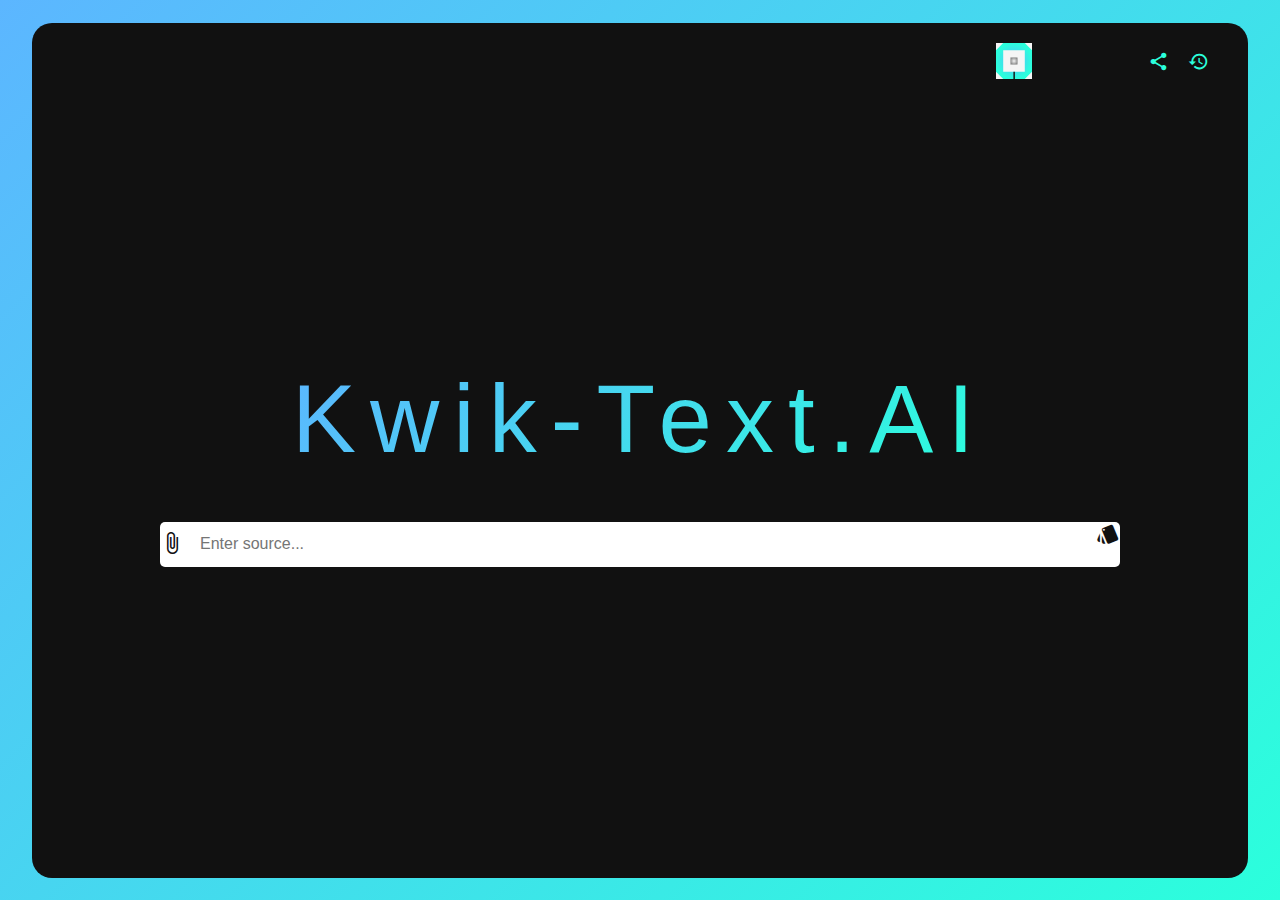
<file: kwik-txt.ai/index.html>
<!DOCTYPE html>
<html lang="en">

<head>
    <meta charset="UTF-8">
    <meta name="viewport" content="width=device-width, initial-scale=1.0">
    <title>KwikTxt AI</title>
    <link rel="stylesheet" href="styles.css">
    <link href="https://fonts.googleapis.com/css2?family=Inter:wght@400;500;600;700&display=swap" rel="stylesheet">
    <style>
        @import url('https://fonts.googleapis.com/css2?family=Jersey+10&family=Montserrat+Underline:ital,wght@0,100..900;1,100..900&display=swap');
    </style>
    <link href="https://fonts.googleapis.com/icon?family=Material+Icons" rel="stylesheet">
</head>

<body>
    <div class="container">
        <div class="wrapper">
            <div class="top">
                <a href="#" class="company-logo"><img src="/kwik-txt.ai/img/j0.svg" alt="j0.ai"></a>
                <i class="material-icons">ios_share</i>
                <i class="material-icons">history</i>
            </div>
            <div class="content">
            <h1>Kwik-Text.AI</h1>
                <div class="search">
                    <i class="material-icons" id="attach">attach_file</i>
                    <input type="text" placeholder="Enter source...">
                    <i class="material-icons" id="style">styler</i>
                </div>
            </div>
        </div>
    </div>
</body>
</html>
</file>
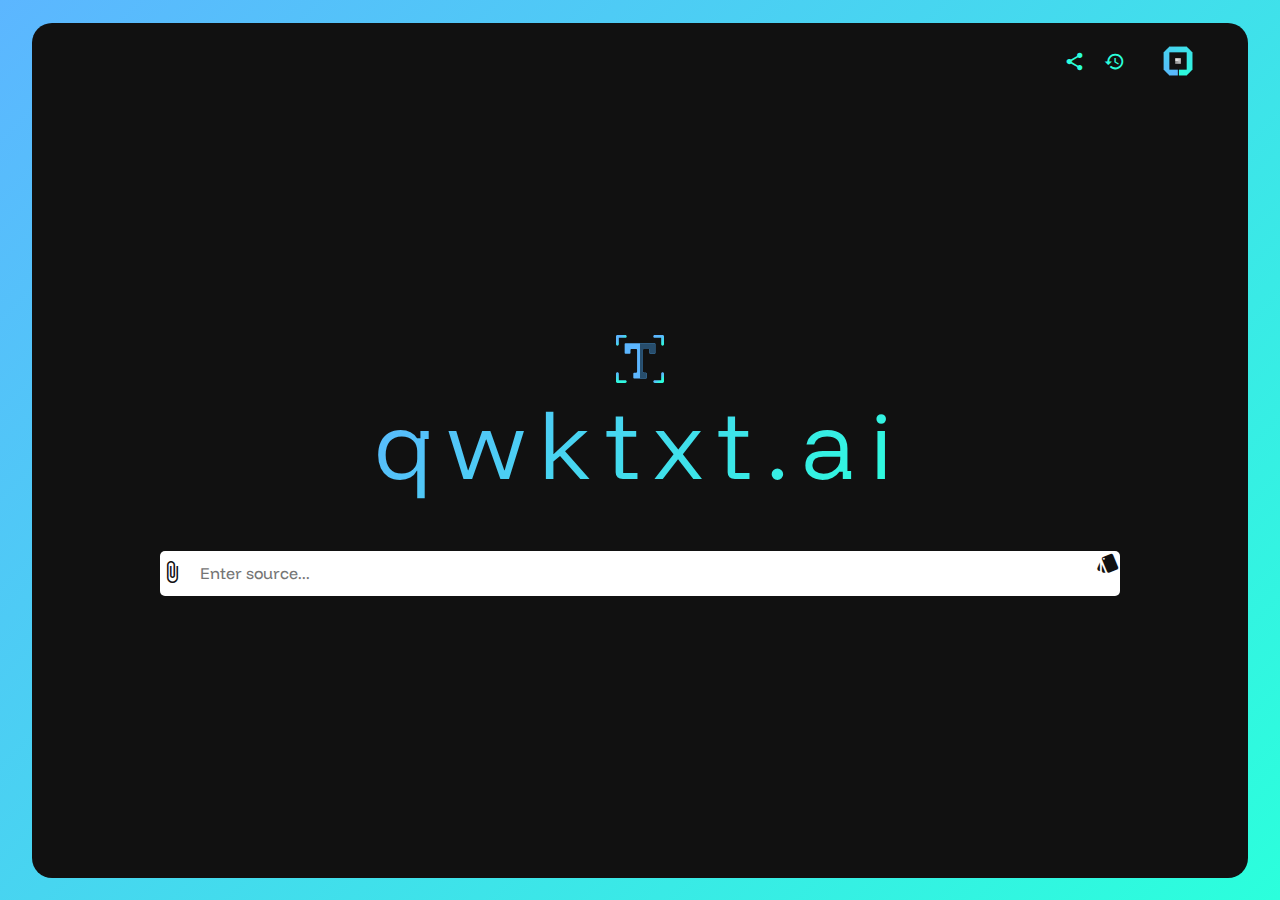
<file: kwik_txt/index.html>
<!DOCTYPE html>
<html lang="en">

<head>
    <meta charset="UTF-8">
    <meta name="viewport" content="width=device-width, initial-scale=1.0">
    <title>KwikTxt AI</title>
    <link rel="stylesheet" href="styles.css">
    <link href="https://fonts.googleapis.com/css2?family=Inter:wght@400;500;600;700&display=swap" rel="stylesheet">
    <style>
        @import url('https://fonts.googleapis.com/css2?family=Funnel+Display:wght@300..800&display=swap');
    </style>
    <link href="https://fonts.googleapis.com/icon?family=Material+Icons" rel="stylesheet">
</head>

<body>
    <div class="container">
        <div class="wrapper">
            <div class="top">
                <i class="material-icons">ios_share</i>
                <i class="material-icons">history</i>
                <a href="#" class="company-logo"><img src="img/j0.png" alt="j0.ai"></a>
            </div>
            <div class="content">
            <img src="img/qwiktxt logo.svg" alt="quick-text">
            <h1>qwktxt.ai</h1>
                <div class="search">
                    <i class="material-icons" id="attach">attach_file</i>
                    <label for="input-field"></label><input id="input-field" type="text" placeholder="Enter source...">
                    <i class="material-icons" id="style">styler</i>
                </div>
            </div>
        </div>
    </div>
</body>
</html>
</file>
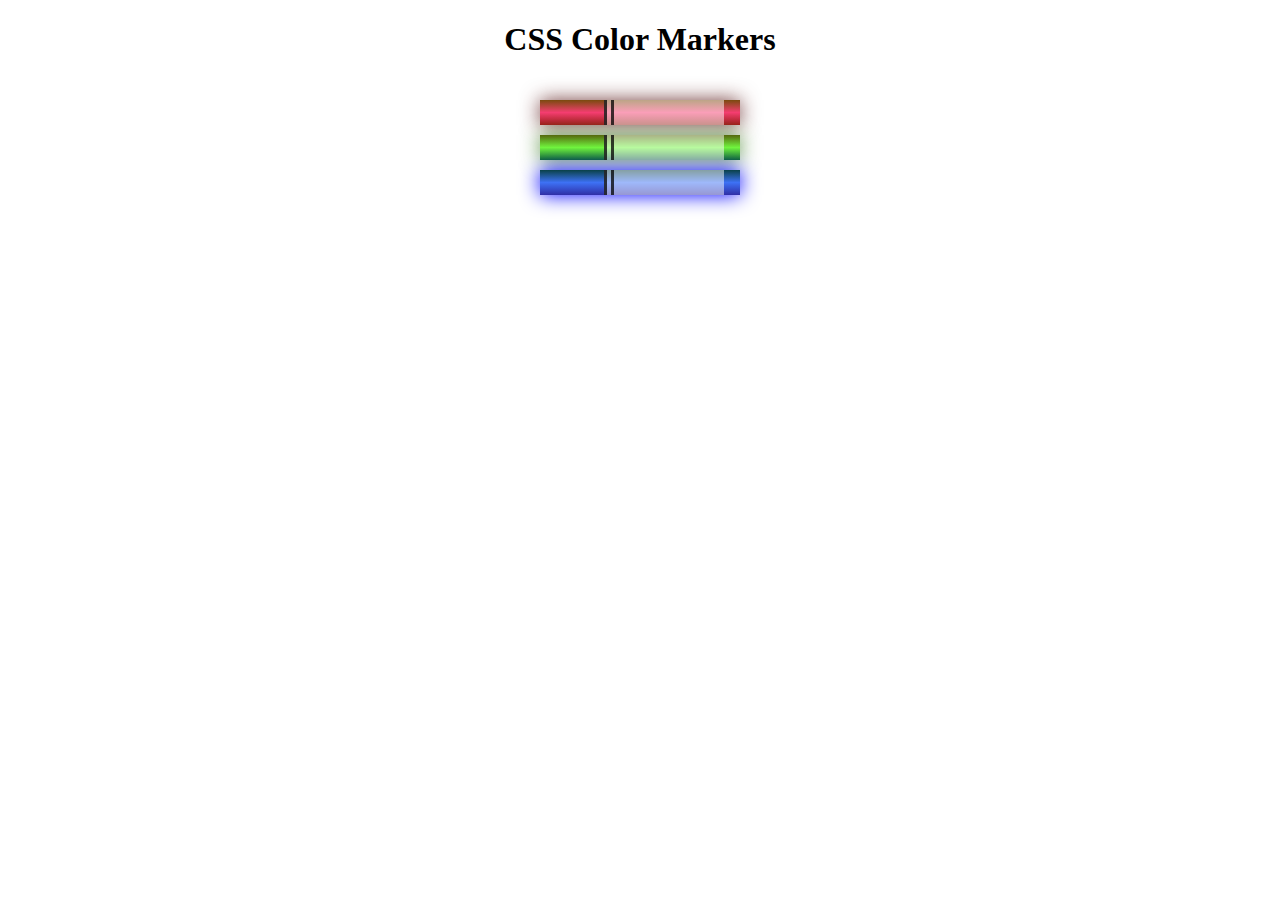
<file: web-templates/fcc/coloured markers (colours)/index.html>
<!DOCTYPE html>
<html lang="en">
  <head>
    <meta charset="utf-8">
    <meta name="viewport" content="width=device-width, initial-scale=1.0">
    <title>Colored Markers</title>
    <link rel="stylesheet" href="styles.css">
  </head>
  <body>
    <h1>CSS Color Markers</h1>
    <div class="container">
      <div class="marker red">
        <div class="cap"></div>
        <div class="sleeve"></div>
      </div>
      <div class="marker green">
        <div class="cap"></div>
        <div class="sleeve"></div>
      </div>
      <div class="marker blue">
        <div class="cap"></div>
        <div class="sleeve"></div>
      </div>
    </div>
  </body>
</html>
</file>
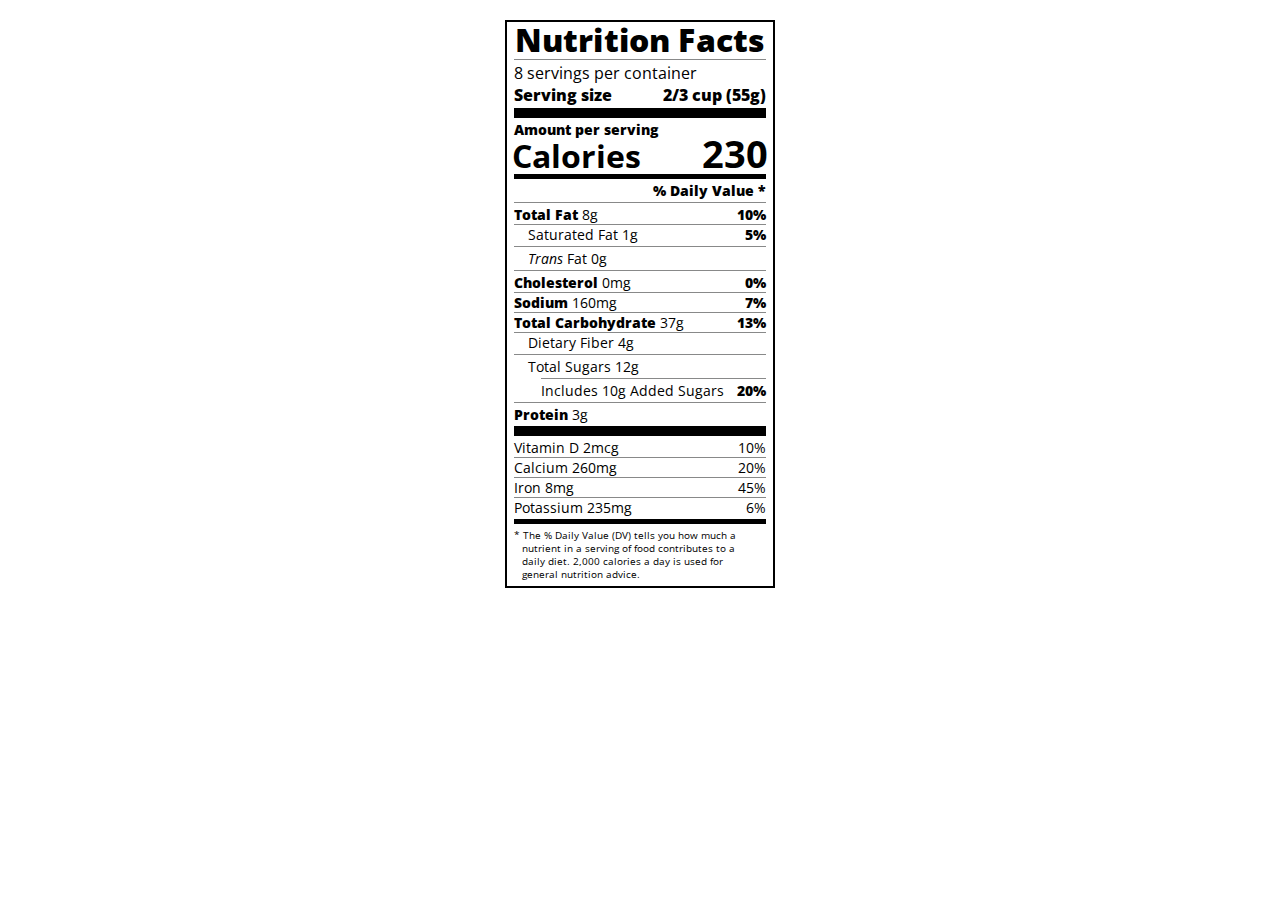
<file: web-templates/fcc/nutrition label (span)/index.html>
<!DOCTYPE html>
<html lang="en">

<head>
  <meta charset="UTF-8">
  <title>Nutrition Label</title>
  <link href="https://fonts.googleapis.com/css?family=Open+Sans:400,700,800" rel="stylesheet">
  <link href="./styles.css" rel="stylesheet">
</head>

<body>
  <div class="label">
    <header>
      <h1 class="bold">Nutrition Facts</h1>
      <div class="divider"></div>
      <p>8 servings per container</p>
      <p class="bold">Serving size <span>2/3 cup (55g)</span></p>
    </header>
    <div class="divider large"></div>
    <div class="calories-info">
      <div class="left-container">
        <h2 class="bold small-text">Amount per serving</h2>
        <p>Calories</p>
      </div>
      <span>230</span>
    </div>
    <div class="divider medium"></div>
    <div class="daily-value small-text">
      <p class="bold right no-divider">% Daily Value *</p>
      <div class="divider"></div>
      <p><span><span class="bold">Total Fat</span> 8g</span> <span class="bold">10%</span></p>
      <p class="indent no-divider">Saturated Fat 1g <span class="bold">5%</span></p>
      <div class="divider"></div>
      <p class="indent no-divider"><span><i>Trans</i> Fat 0g</span></p>
      <div class="divider"></div>
      <p><span><span class="bold">Cholesterol</span> 0mg</span> <span class="bold">0%</span></p>
      <p><span><span class="bold">Sodium</span> 160mg</span> <span class="bold">7%</span></p>
      <p><span><span class="bold">Total Carbohydrate</span> 37g</span> <span class="bold">13%</span></p>
      <p class="indent no-divider">Dietary Fiber 4g</p>
      <div class="divider"></div>
      <p class="indent no-divider">Total Sugars 12g</p>
      <div class="divider double-indent"></div>
      <p class="double-indent no-divider">Includes 10g Added Sugars <span class="bold">20%</span></p>
      <div class="divider"></div>
      <p class="no-divider"><span><span class="bold">Protein</span> 3g</span></p>
      <div class="divider large"></div>
      <p>Vitamin D 2mcg <span>10%</span></p>
      <p>Calcium 260mg <span>20%</span></p>
      <p>Iron 8mg <span>45%</span></p>
      <p class="no-divider">Potassium 235mg <span>6%</span></p>
    </div>
    <div class="divider medium"></div>
    <p class="note">* The % Daily Value (DV) tells you how much a nutrient in a serving of food contributes to a daily
      diet. 2,000 calories a day is used for general nutrition advice.</p>
  </div>
</body>
</html>
</file>
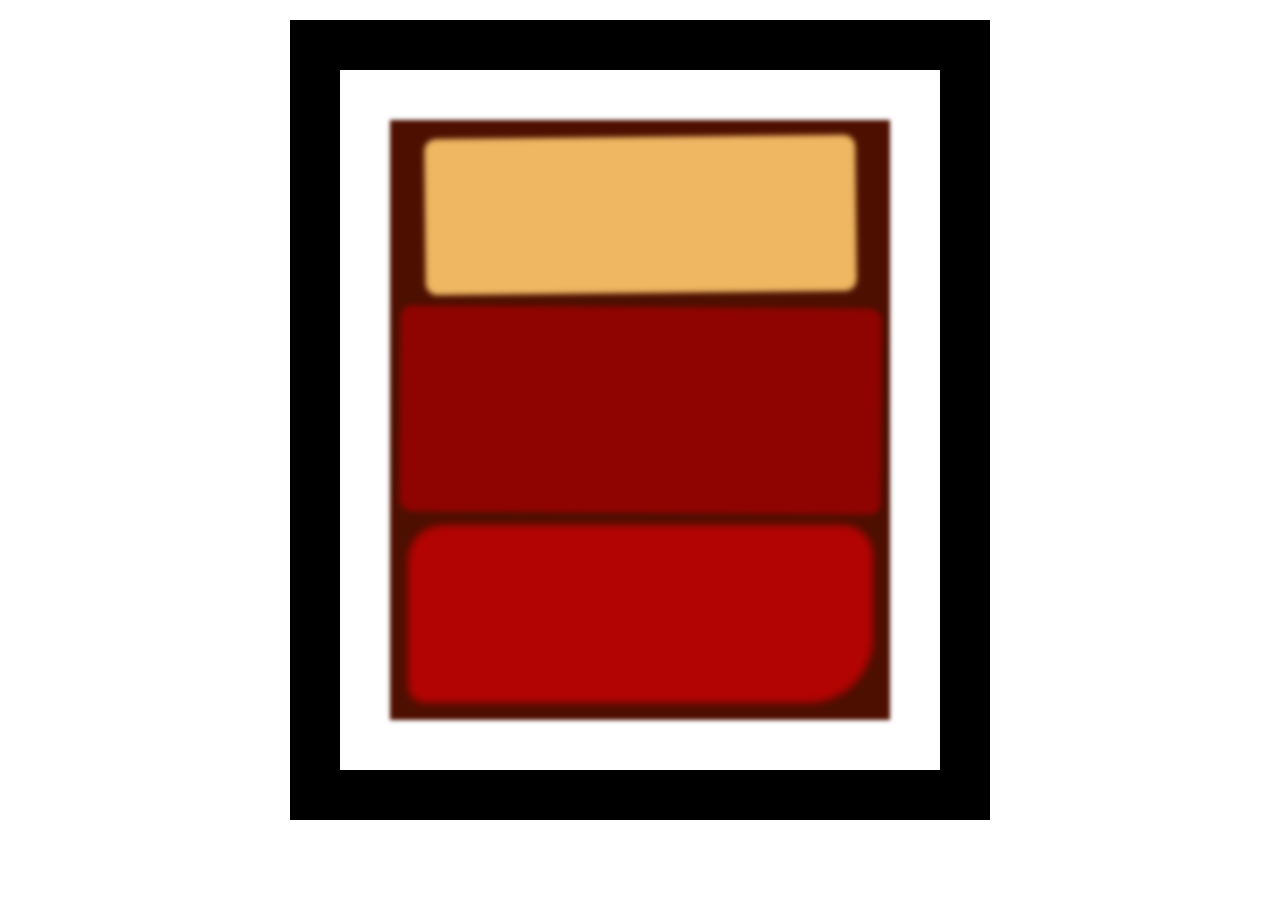
<file: web-templates/fcc/rothko painting (box model)/index.html>
<!DOCTYPE html>
<html lang="en">
  <head>
    <meta charset="UTF-8">
    <title>Rothko Painting</title>
    <link href="./styles.css" rel="stylesheet">
  </head>
  <body>
    <div class="frame">
      <div class="canvas">
        <div class="one"></div>
        <div class="two"></div>
        <div class="three"></div>
      </div>
    </div>
  </body>
</html>
</file>
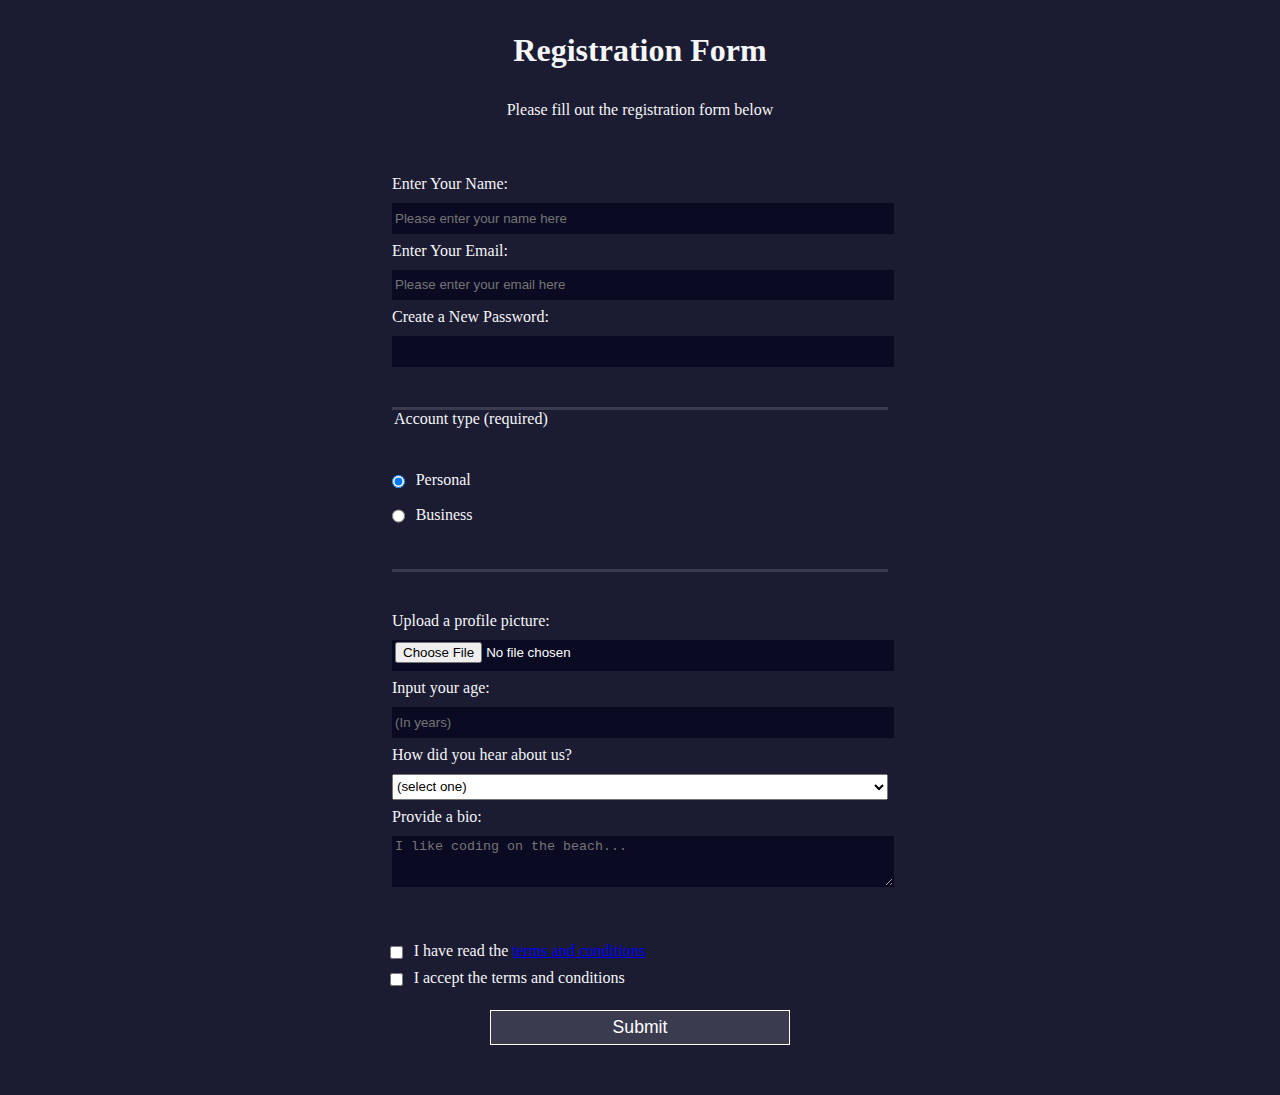
<file: web-templates/fcc/survey form (forms)/index.html>
<!DOCTYPE html>
<html lang="en">
  <head>
    <meta charset="UTF-8">
    <title>Registration Form</title>
    <link rel="stylesheet" href="styles.css" />
  </head>
  <body>
    <h1 id="title">Registration Form</h1>
    <p id="description">Please fill out the registration form below</p>
    <form id="survey-form" method="post" action='https://register-demo.freecodecamp.org'>
      <fieldset>
        <label id="name-label" for="name">Enter Your Name: <input id="name" name="name" type="text" placeholder="Please enter your name here" required /></label>
        <label id="email-label" for="email">Enter Your Email: <input id="email" name="email" type="email" placeholder="Please enter your email here" required /></label>
        <label for="new-password">Create a New Password: <input id="new-password" name="new-password" type="password" pattern="[a-z0-5]{8,}" required /></label>
      </fieldset>
      <fieldset>
        <legend>Account type (required)</legend>
        <label for="personal-account"><input id="personal-account" type="radio" name="account-type" class="inline" value="Personal" checked /> Personal</label>
        <label for="business-account"><input id="business-account" type="radio" name="account-type" class="inline" value="Business" /> Business</label>
      </fieldset>
      <fieldset>
        <label for="profile-picture">Upload a profile picture: <input id="profile-picture" type="file" name="file" /></label>
        <label id="number-label" for="age">Input your age: <input id="number" type="number" name="age" min="13" max="120" placeholder="(In years)"/></label>
        <label for="referrer">How did you hear about us?
          <select id="dropdown" name="referrer">
            <option value="">(select one)</option>
            <option value="1">freeCodeCamp News</option>
            <option value="2">freeCodeCamp YouTube Channel</option>
            <option value="3">freeCodeCamp Forum</option>
            <option value="4">Other</option>
          </select>
        </label>
        <label for="bio">Provide a bio:
          <textarea id="bio" name="bio" rows="3" cols="30" placeholder="I like coding on the beach..."></textarea>
        </label>
      </fieldset>
      <label for="terms-and-conditions">
        <input class="inline" id="terms-and-conditions" type="checkbox" required name="terms-and-conditions" value="read_t&c"/> I have read the <a href="https://www.freecodecamp.org/news/terms-of-service/">terms and conditions</a>
        <br>
        <input class="inline" id="terms-and-conditions" type="checkbox" required name="terms-and-conditions" value="accept_t&c"/> I accept the terms and conditions
      </label>
      <input id="submit" type="submit" value="Submit" />
    </form>
  </body>
</html>
</file>
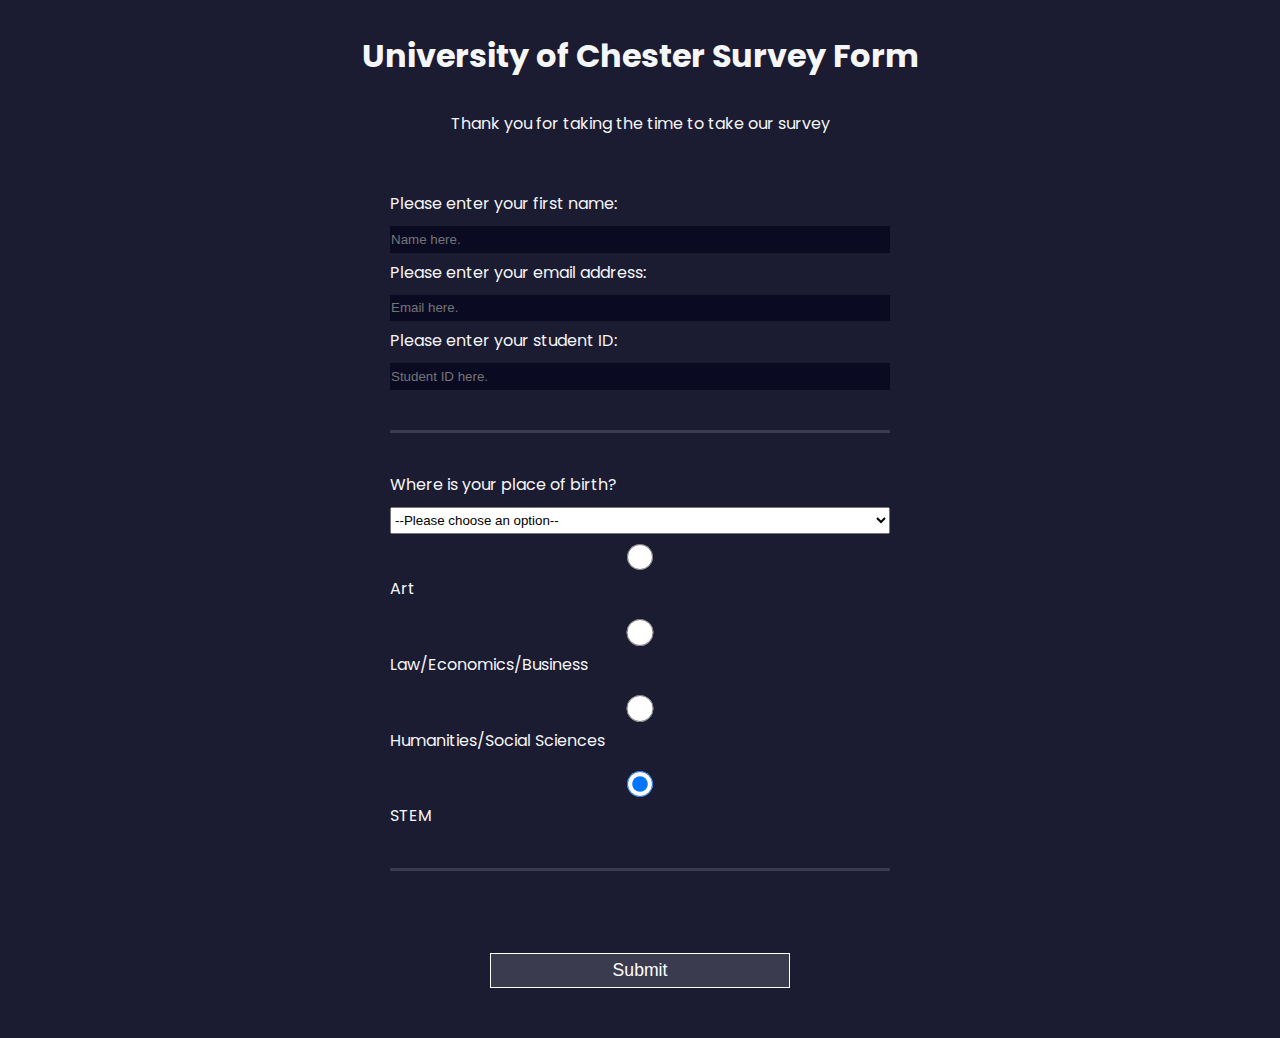
<file: web-templates/fcc/survey form/index.html>
<!DOCTYPE html>
<html lang="en">

<head>
  <meta charset="UTF-8">
  <meta name="viewport" content="width=device-width, initial-scale=1.0">
  <title>Survey Form Example</title>
  <link rel="stylesheet" href="style.css">
  <link rel="preconnect" href="https://fonts.googleapis.com">
  <link rel="preconnect" href="https://fonts.gstatic.com" crossorigin>
  <link href="https://fonts.googleapis.com/css2?family=Poppins:ital,wght@0,100;0,200;0,300;0,400;0,500;0,600;0,700;0,800;0,900;1,100;1,200;1,300;1,400;1,500;1,600;1,700;1,800;1,900&display=swap" rel="stylesheet">
  <link rel="stylesheet" href="https://cdnjs.cloudflare.com/ajax/libs/font-awesome/6.5.2/css/all.min.css" integrity="sha512-SnH5WK+bZxgPHs44uWIX+LLJAJ9/2PkPKZ5QiAj6Ta86w+fsb2TkcmfRyVX3pBnMFcV7oQPJkl9QevSCWr3W6A==" crossorigin="anonymous" referrerpolicy="no-referrer" />
</head>

<body>
<h1 id="title">University of Chester Survey Form</h1>
<p id="description">Thank you for taking the time to take our survey</p>

<form id="survey-form">

  <fieldset>
    <label id="name-label" for="name">Please enter your first name: <input id="name" type="text" placeholder="Name here." required></label>
    <label id="email-label" for="email">Please enter your email address: <input id="email" type="email" placeholder="Email here." required></label>
    <label id="number-label" for="number">Please enter your student ID: <input id="number" type="number" min="1000000" max="9999999" placeholder="Student ID here." required></label>
  </fieldset>

  <fieldset>
    <label id="dropdown-label" for="dropdown">Where is your place of birth?<select id="dropdown">
      <option value="">--Please choose an option--</option>
      <option value="ENG">England</option>
      <option value="UK">Rest of United Kingdom (or Ireland)</option>
      <option value="EU">EU Member Country</option>
      <option value="ROW">Rest of the World</option>
  </fieldset>

  <fieldset>
    <label id="fos-label">Field of study (Required)
      <legend>Field of Study (Required)</legend>
      <label for="art"><input id="art" type="radio" name="fieldofstudy" value="art" checked />Art</label>
      <label for="law-econ"><input id="law-econ" type="radio" name="fieldofstudy" value="law-econ" checked />Law/Economics/Business</label>
      <label for="humanities"><input id="humanities" type="radio" name="fieldofstudy" value="humanities" checked />Humanities/Social Sciences</label>
      <label for="stem"><input id="stem" type="radio" name="fieldofstudy" value="stem" checked />STEM</label>
  </fieldset>

  <fieldset>
    
  </fieldset>

  <input type="submit" id="submit" value="Submit">
</form>

</body>

</html>
</file>
<file: kwik-txt.ai/styles.css>
*
{
    padding: 0;
    margin: 0;
    box-sizing: border-box;
    font-family: 'Funnel Display', sans-serif;
    color: #111111;
}

body
{
}

i, a
{
    cursor: pointer;
}

.container
{
    width: 100vw;
    height: 100vh;
    display: flex;
    justify-content: center;
    align-items: center;
    background: linear-gradient(135deg, #5cb6ff, #2bffdc);
}

.wrapper
{
    width: 95vw;
    height: 95vh;
    background-color: #111111;
    position: relative;
    padding: 20px;
    border-radius: 20px
}

.wrapper .top
{
    display: flex;
    justify-content: end;
    align-items: center;
}

.top
{
    display: flex;
    justify-content: space-between;
    align-items: center;
}

.top a
{
    color: #111111;
    margin-right: 2rem;
    text-decoration: none;
    font-size: 0.8rem;
}

.company-logo
{
    display: inline-block;
    margin-left: 1rem;
}

.company-logo img
{
    width: 36px;
    height: 36px;
    object-fit: contain;
}

.top .material-icons
{
    color: #2bffdc;
}

.top i
{
    color: #111111;
    font-size: 1.3rem;
    margin-right: 1.2rem;
}

a:last-of-type
{
    margin-right: 2rem;
}


.content
{
    width: 100%;
    height: 100%;
    display: flex;
    justify-content: center;
    align-items: center;
    flex-direction: column;
}

.content img
{
    width: 48px;
    height: 48px;
    object-fit: contain;
}

.content h1
{
    font-family: 'Funnel Display', sans-serif;
    font-weight: lighter;
    background: linear-gradient(135deg, #5cb6ff, #2bffdc);
    -webkit-background-clip: text;
    -webkit-text-fill-color: transparent;
    background-clip: text;
    font-size: 6rem;
    margin-bottom: 3rem;
    letter-spacing: 14px;
}


.content .search
{
    position: relative;
    width: 75vw;
    height: 5vh;
    border-radius: 30px;
    margin-bottom: 3rem;
}

.search input
{
    width: 100%;
    height: 100%;
    border-radius: 5px;
    border: none;
    outline: none;
    padding: 0 40px;
    font-size: 1rem;
}

.material-icons
{
    color: #111111;
}

.search #attach
{
    position: absolute;
    top: 50%;
    transform: translateY(-55%);
}

.search #style
{
    position: absolute;
    transform: translateX(-50%);
}
</file>
<file: kwik_txt/styles.css>
*
{
    padding: 0;
    margin: 0;
    box-sizing: border-box;
    font-family: 'Funnel Display', sans-serif;
    color: #111111;
}

body
{
}

i, a
{
    cursor: pointer;
}

.container
{
    width: 100vw;
    height: 100vh;
    display: flex;
    justify-content: center;
    align-items: center;
    background: linear-gradient(135deg, #5cb6ff, #2bffdc);
}

.wrapper
{
    width: 95vw;
    height: 95vh;
    background-color: #111111;
    position: relative;
    padding: 20px;
    border-radius: 20px
}

.wrapper .top
{
    display: flex;
    justify-content: end;
    align-items: center;
}

.top
{
    display: flex;
    justify-content: space-between;
    align-items: center;
}

.top a
{
    color: #111111;
    margin-right: 2rem;
    text-decoration: none;
    font-size: 0.8rem;
}

.company-logo
{
    display: inline-block;
    margin-left: 1rem;
}

.company-logo img
{
    width: 36px;
    height: 36px;
    object-fit: contain;
}

.top .material-icons
{
    color: #2bffdc;
}

.top i
{
    color: #111111;
    font-size: 1.3rem;
    margin-right: 1.2rem;
}

a:last-of-type
{
    margin-right: 2rem;
}


.content
{
    width: 100%;
    height: 100%;
    display: flex;
    justify-content: center;
    align-items: center;
    flex-direction: column;
}

.content img
{
    width: 48px;
    height: 48px;
    object-fit: contain;
}

.content h1
{
    font-family: 'Funnel Display', sans-serif;
    font-weight: lighter;
    background: linear-gradient(135deg, #5cb6ff, #2bffdc);
    -webkit-background-clip: text;
    -webkit-text-fill-color: transparent;
    background-clip: text;
    font-size: 6rem;
    margin-bottom: 3rem;
    letter-spacing: 14px;
}


.content .search
{
    position: relative;
    width: 75vw;
    height: 5vh;
    border-radius: 30px;
    margin-bottom: 3rem;
}

.search input
{
    width: 100%;
    height: 100%;
    border-radius: 5px;
    border: none;
    outline: none;
    padding: 0 40px;
    font-size: 1rem;
}

.material-icons
{
    color: #111111;
}

.search #attach
{
    position: absolute;
    top: 50%;
    transform: translateY(-55%);
}

.search #style
{
    position: absolute;
    transform: translateX(-50%);
}
</file>
<file: web-templates/fcc/coloured markers (colours)/styles.css>
h1 {
    text-align: center;
  }
  
  .container {
    background-color: rgb(255, 255, 255);
    padding: 10px 0;
  }
  
  .marker {
    width: 200px;
    height: 25px;
    margin: 10px auto;
  }
  
  .cap {
    width: 60px;
    height: 25px;
  }
  
  .sleeve {
    width: 110px;
    height: 25px;
    background-color: rgba(255, 255, 255, 0.5);
    border-left: 10px double rgba(0, 0, 0, 0.75);
  }
  
  .cap, .sleeve {
    display: inline-block;
  }
  
  .red {
    background: linear-gradient(rgb(122, 74, 14), rgb(245, 62, 113), rgb(162, 27, 27));
    box-shadow: 0 0 20px 0 rgba(83, 14, 14, 0.8);
  }
  
  .green {
    background: linear-gradient(#55680D, #71F53E, #116C31);
    box-shadow: 0 0 20px 0 #3B7E20CC;
  }
  
  .blue {
    background: linear-gradient(hsl(186, 76%, 16%), hsl(223, 90%, 60%), hsl(240, 56%, 42%));
    box-shadow: 0 0 20px 0 blue;
  }
</file>
<file: web-templates/fcc/nutrition label (span)/styles.css>
* {
    box-sizing: border-box;
  }
  
  html {
    font-size: 16px;
  }
  
  body {
    font-family: 'Open Sans', sans-serif;
  }
  
  .label {
    border: 2px solid black;
    width: 270px;
    margin: 20px auto;
    padding: 0 7px;
  }
  
  header h1 {
    text-align: center;
    margin: -4px 0;
    letter-spacing: 0.15px
  }
  
  p {
    margin: 0;
    display: flex;
    justify-content: space-between;
  }
  
  .divider {
    border-bottom: 1px solid #888989;
    margin: 2px 0;
  }
  
  .bold {
    font-weight: 800;
  }
  
  .large {
    height: 10px;
  }
  
  .large, .medium {
    background-color: black;
    border: 0;
  }
  
  .medium {
    height: 5px;
  }
  
  .small-text {
    font-size: 0.85rem;
  }
  
  
  .calories-info {
    display: flex;
    justify-content: space-between;
    align-items: flex-end;
  }
  
  .calories-info h2 {
    margin: 0;
  }
  
  .left-container p {
    margin: -5px -2px;
    font-size: 2em;
    font-weight: 700;
  }
  
  .calories-info span {
    margin: -7px -2px;
    font-size: 2.4em;
    font-weight: 700;
  }
  
  .right {
    justify-content: flex-end;
  }
  
  .indent {
    margin-left: 1em;
  }
  
  .double-indent {
    margin-left: 2em;
  }
  
  .daily-value p:not(.no-divider) {
    border-bottom: 1px solid #888989;
  }
  
  .note {
    padding: 0px 8px;
    font-size: 0.6rem;
    margin: 5px 0;
    text-indent: -8px;
  }
</file>
<file: web-templates/fcc/rothko painting (box model)/styles.css>
.canvas {
    width: 500px;
    height: 600px;
    background-color: #4d0f00;
    overflow: hidden;
    filter: blur(2px);
  }
  
  .frame {
    border: 50px solid black;
    width: 500px;
    padding: 50px;
    margin: 20px auto;
  }
  
  .one {
    width: 425px;
    height: 150px;
    background-color: #efb762;
    margin: 20px auto;
    box-shadow: 0 0 3px 3px #efb762;
    border-radius: 9px;
    transform: rotate(-0.6deg);
  }
  
  .two {
    width: 475px;
    height: 200px;
    background-color: #8f0401;
    margin: 0 auto 20px;
    box-shadow: 0 0 3px 3px #8f0401;
    border-radius: 8px 10px;
    transform: rotate(0.4deg);
  }
  
  .one, .two {
    filter: blur(1px);
  }
  
  .three {
    width: 91%;
    height: 28%;
    background-color: #b20403;
    margin: auto;
    filter: blur(2px);
    box-shadow: 0 0 5px 5px #b20403;
    border-radius: 30px 25px 60px 12px;
  
  }
</file>
<file: web-templates/fcc/survey form (forms)/styles.css>
body {
    width: 100%;
    height: 100vh;
    margin: 0;
    background-color: #1b1b32;
    color: #f5f6f7;
    font-family: Tahoma;
    font-size: 16px;
  }
  
  h1, p {
    margin: 1em auto;
    text-align: center;
  }
  
  form {
    width: 60vw;
    max-width: 500px;
    min-width: 300px;
    margin: 0 auto;
    padding-bottom: 2em;
  }
  
  fieldset {
    border: none;
    padding: 2rem 0;
    border-bottom: 3px solid #3b3b4f;
  }
  
  fieldset:last-of-type {
    border-bottom: none;
  }
  
  label {
    display: block;
    margin: 0.5rem 0;
  }
  
  input,
  textarea,
  select {
    margin: 10px 0 0 0;
    width: 100%;
    min-height: 2em;
  }
  
  input, textarea {
    background-color: #0a0a23;
    border: 1px solid #0a0a23;
    color: #ffffff;
  }
  
  .inline {
    width: unset;
    margin: 0 0.5em 0 0;
    vertical-align: middle;
  }
  
  input[type="submit"] {
    display: block;
    width: 60%;
    margin: 1em auto;
    height: 2em;
    font-size: 1.1rem;
    background-color: #3b3b4f;
    border-color: white;
    min-width: 300px;
  }
  
  input[type="file"] {
    padding: 1px 2px;
  }
  
  .inline{
    display: inline; 
  }
</file>
<file: web-templates/fcc/survey form/style.css>
*{
  box-sizing: border-box;
  margin: 0;
  padding: 0;
}

body{
  width: 100%;
  height: 100vh;
  font-family: 'Poppins', sans-serif;
  font-size: 16px;
  line-height: 1.5;
  background-color: #1b1b32;
  color: #f5f6f7;
}

h1, p{
  margin: 1em auto;
  text-align: center;
}

ul{
  list-style: none;
}

form{
  width: 60vw;
  max-width: 500px;
  min-width: 300px;
  margin: 0 auto;
  padding-bottom: 2em;
}

fieldset{
  border: none;
  padding: 2rem 0;
  border-bottom: 3px solid #3b3b4f;
}

fieldset:last-of-type{
  border-bottom: none;
}

label{
  display: block;
  margin: 0.5rem 0;
}

input, 
textarea, 
select{
  margin: 10px 0 0 0;
  width: 100%;
  min-height: 2em;
}

input, textarea{
  background-color: #0a0a23;
  border: 1px solid #0a0a23;
  color: #ffffff;
}

.inline{
  width: unset;
  margin: 0 0.5em 0 0;
  vertical-align: middle;
}

input[type="submit"]{
  display:block;
  width: 60%;
  margin: 1em auto;
  height: 2em;
  font-size: 1.1rem;
  background-color: #3b3b4f;
  border-color: white;
  min-width: 300px;
}
</file>
